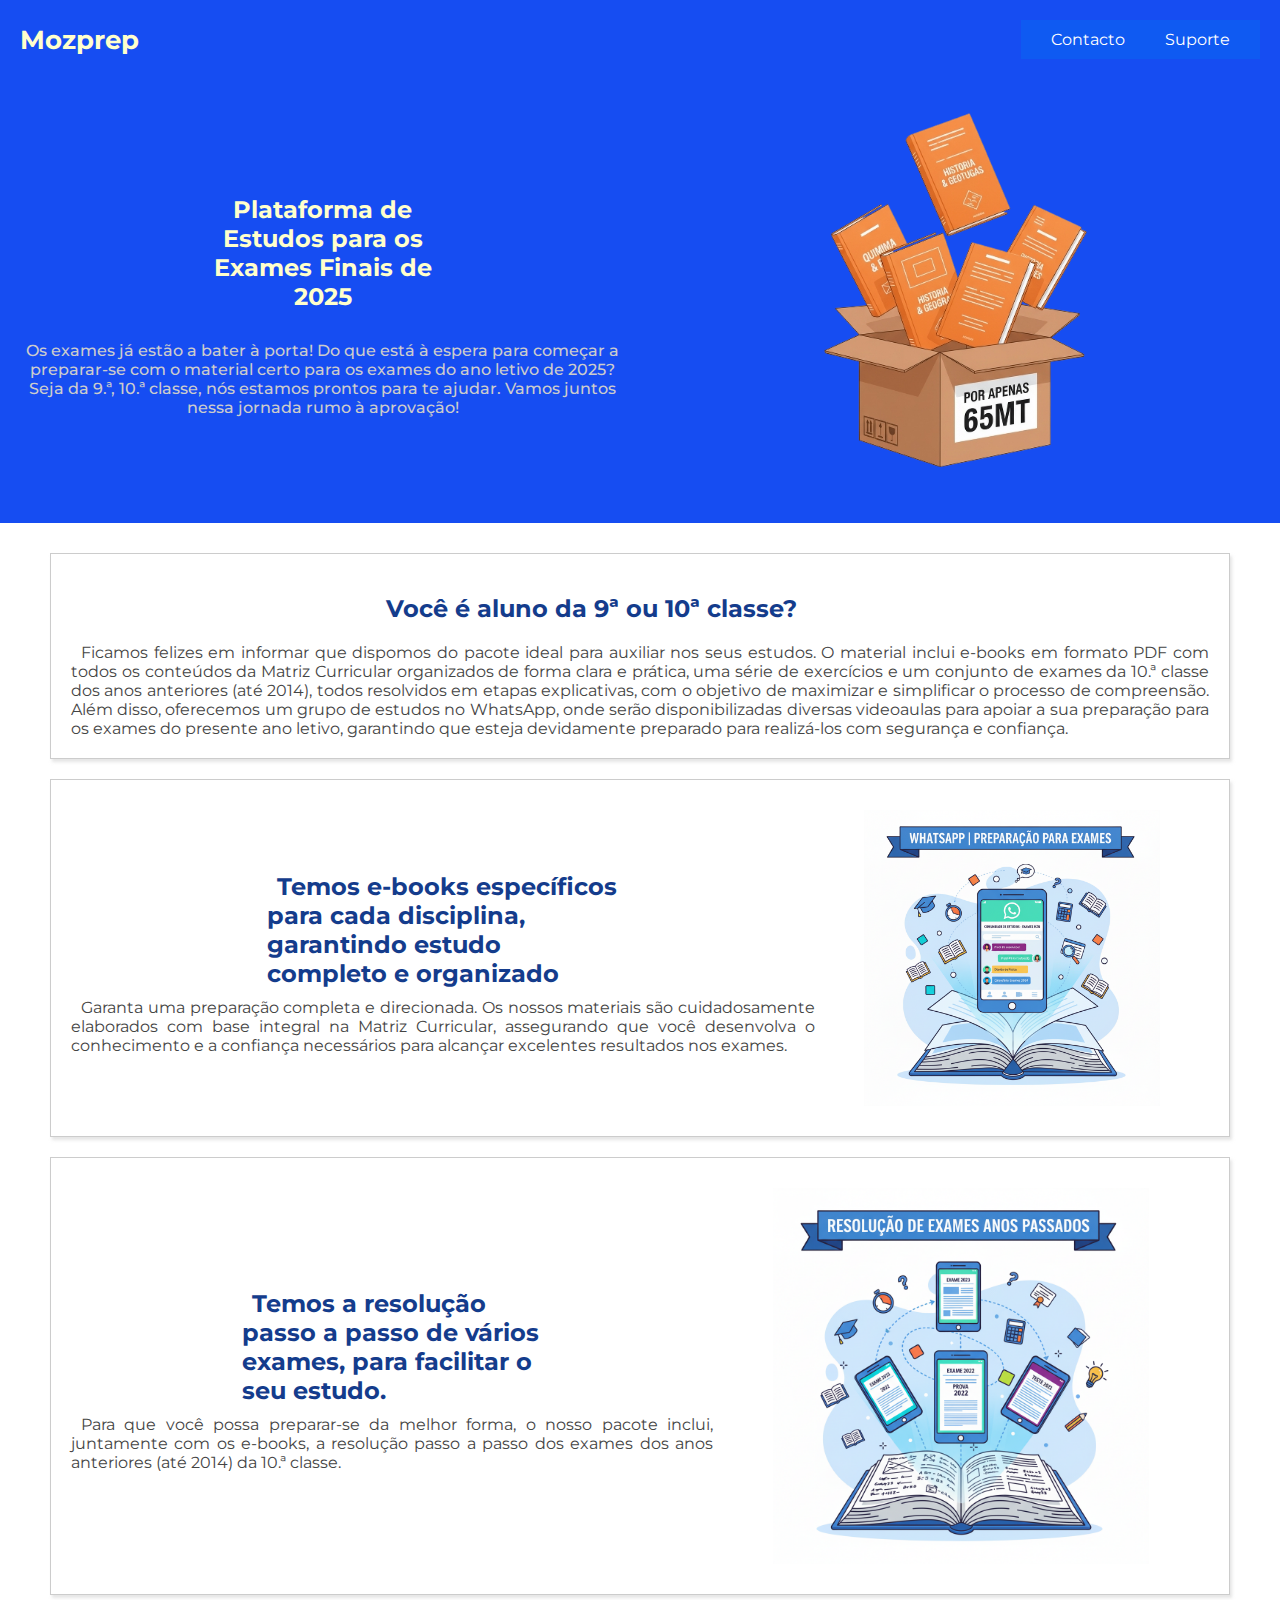
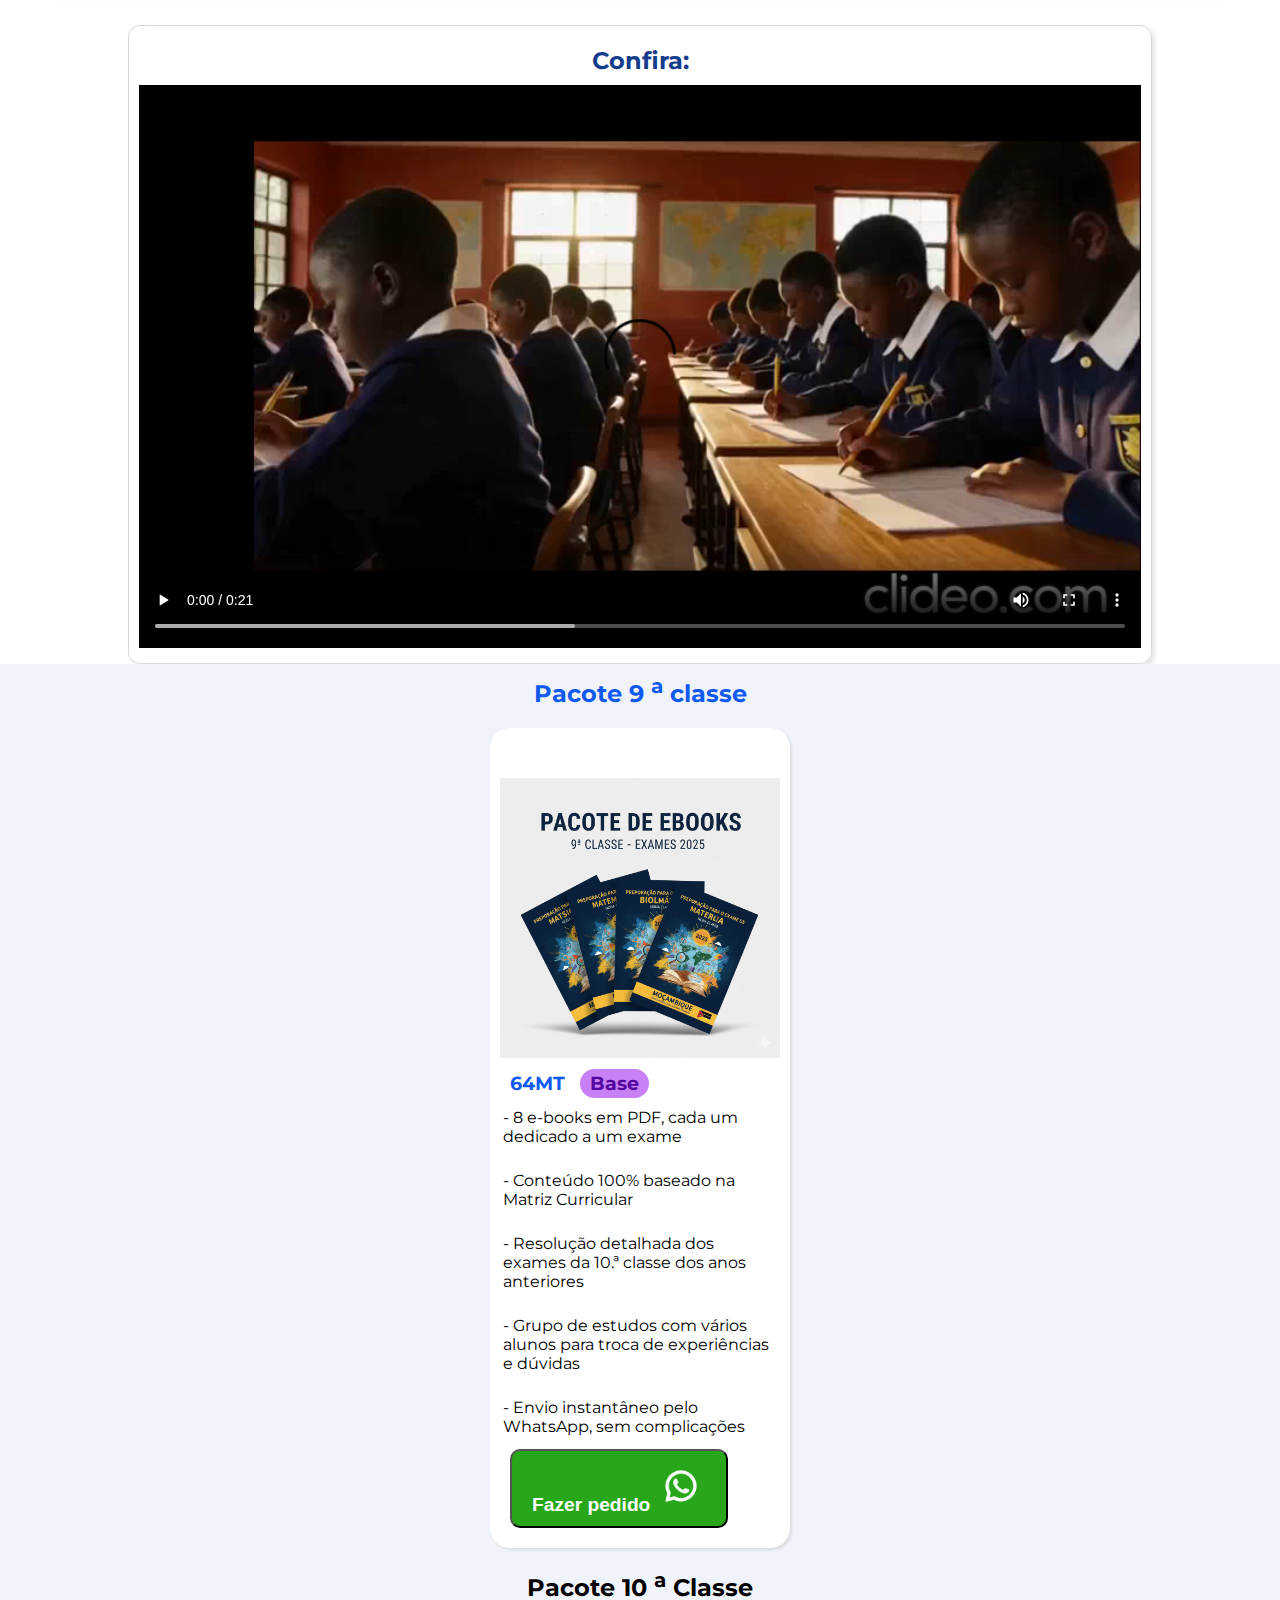
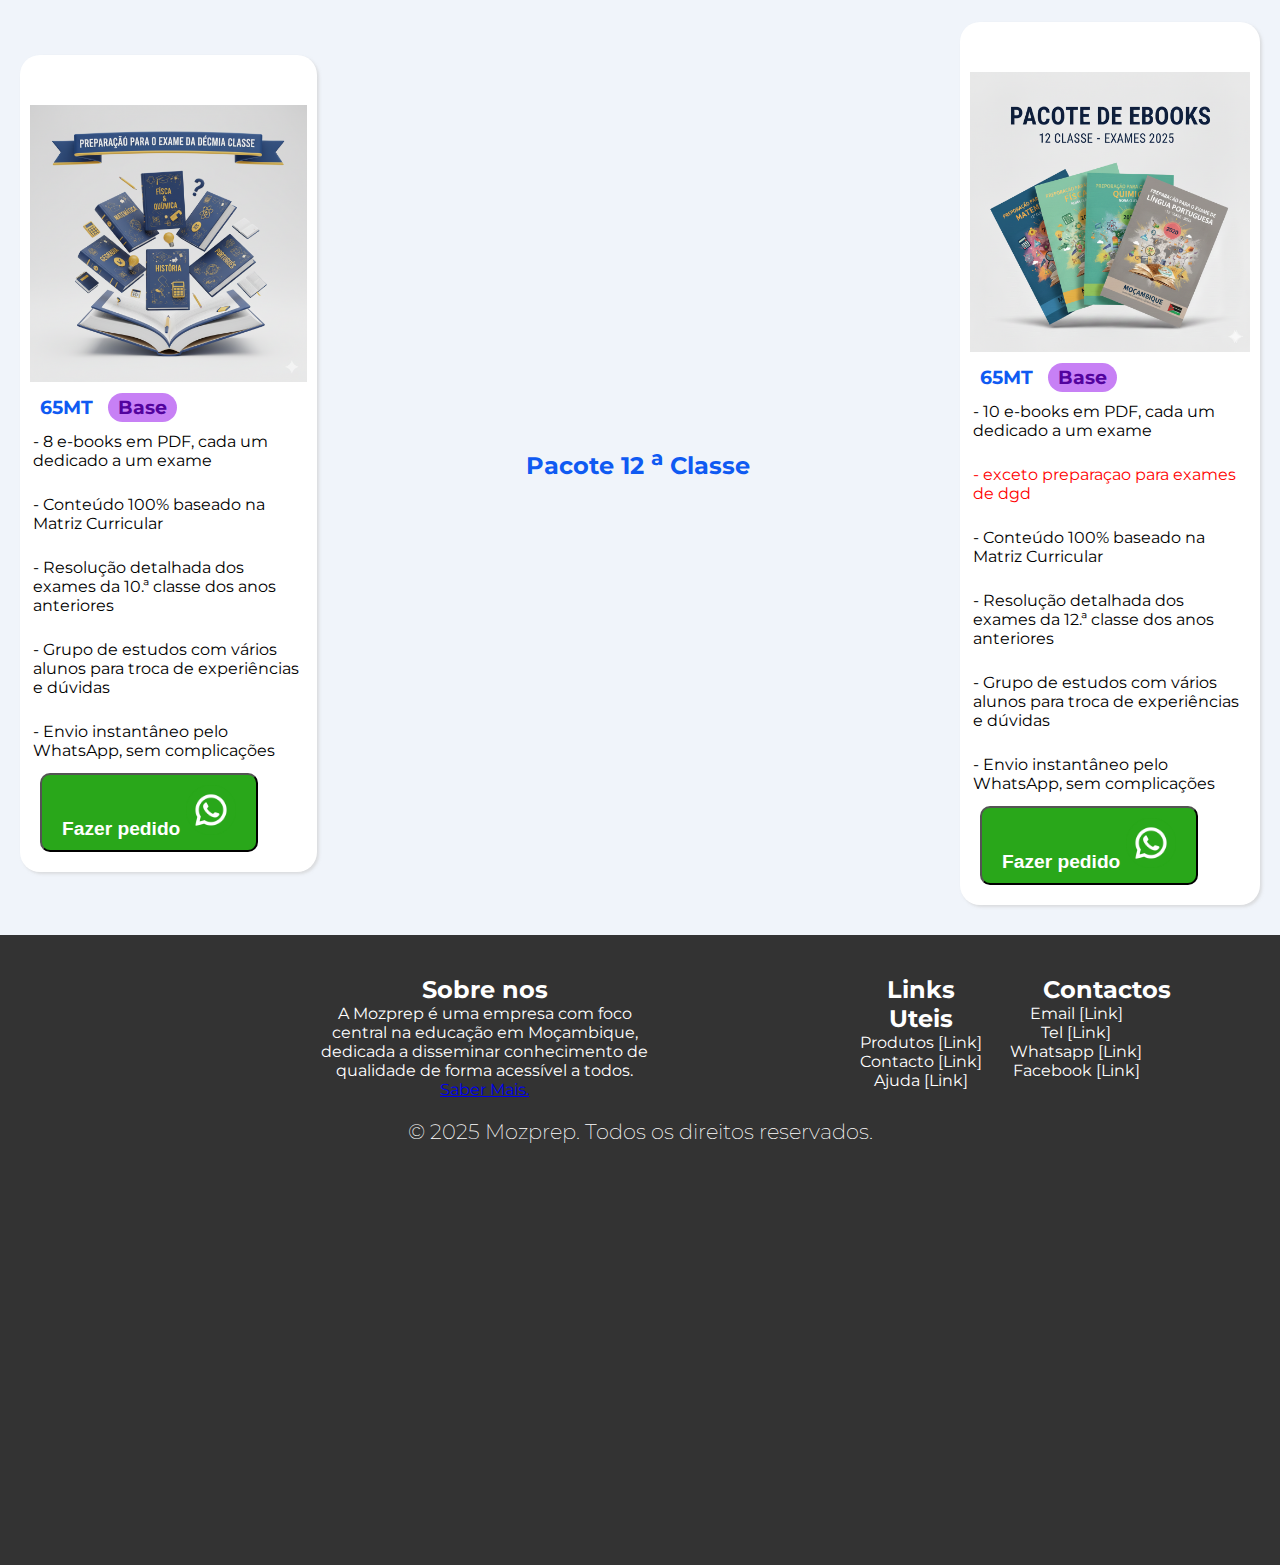
<file: index.html>
<!DOCTYPE html>
<html lang="pt-mz">
<head>
    <meta charset="UTF-8">
    <meta name="viewport" content="width=device-width, initial-scale=1.0">
    <meta name="description" content="Site de venda de ebooks para preparaçao para os exames de 2025 Moçambique">
    <meta name="keywords" content="preparaçao , exames , nona , decima , classe , 2025 , matriz , Moçambique">
    <meta name="author" content="JoyCoder">
    <style>
      main p{
            color: #444;
        }
    </style>
    <title>Mozprep</title>
    <link rel="stylesheet" href="style.css">
    <!-- LINK FOR FONTS  -->
    <link rel="preconnect" href="https://fonts.googleapis.com">
    <link rel="preconnect" href="https://fonts.gstatic.com" crossorigin>
    <link href="https://fonts.googleapis.com/css2?family=Montserrat:ital,wght@0,100..900;1,100..900&display=swap" rel="stylesheet">
    <!-- LINK FOR FAVICON -->
    <link rel="shortcut icon" href="favicon.ico" type="image/x-icon">
</head>
<body>
    <!-- HEADER START -->
    <header>
        <section class="header_sec_1">
             <h1>Mozprep</h1>
            <button onclick="menuShow()"><img class="menu_icon" src="media/menu_24dp_FFF_FILL0_wght400_GRAD0_opsz24.png" alt="menu-icon"></button>
             <nav>
                <ul id="menu-list" class="menu_list">
                    <li><a href="contacto.html">Contacto</a></li>
                    <li><a href="contacto.html">Suporte</a></li>
                </ul>
            </nav>               
        </section>
        <section class="header_sec_2">
             <menu id="menu_container" class="menu_mobile">
                <ul>
                    <li><a href="contacto.html">Contacto</a></li>
                    <li><a href="suporte.html">Suporte</a></li>
                </ul>
             </menu>    

                <section class="intro_text">
                    <h2>Plataforma de Estudos para os Exames Finais de 2025</h2>
                <p>
                 Os exames já estão a bater à porta! Do que está à espera para começar a preparar-se  com o material certo para os exames do ano letivo de 2025?
                Seja da 9.ª, 10.ª classe, nós estamos prontos para te ajudar.
                Vamos juntos nessa jornada rumo à aprovação!                   
                </p>
                 </section>

                 <section class="intro_media">
                   <img src="media/CaixaBooks.png" alt="Books box" >
               </section>
       
               </section>
              
                
              
        </section>
      </section>

        </section>
       
         
    </header>
    <!-- HEADER END -->

     <!-- MAIN START -->
    <main>
    
      <section class="develop">
        <article class="develop_area">
            <h2>Você é aluno da 9ª ou 10ª classe? </h2>
            <p>
               Ficamos felizes em informar que dispomos do pacote ideal para auxiliar nos seus estudos.
               O material inclui e-books em formato PDF com todos os conteúdos da Matriz Curricular organizados de                forma clara e prática, uma série de exercícios e um conjunto de exames da 10.ª classe dos anos                anteriores (até 2014), todos resolvidos em etapas explicativas, com o objetivo de maximizar e                simplificar o processo de compreensão.

               Além disso, oferecemos um grupo de estudos no WhatsApp, onde serão disponibilizadas diversas                videoaulas para apoiar a sua preparação para os exames do presente ano letivo, garantindo que                esteja devidamente preparado para realizá-los com segurança e confiança.
            </p>

            </article>
            <article class="develop_area  marked">

          
           <section class="img_develop_container" >
                <img src="media/EbooksMain.png" alt=""> 
           </section>
           <section class="text_develop_container">
            <h2>Temos e-books específicos para cada disciplina, garantindo estudo completo e organizado</h2>
            <p>
                Garanta uma preparação completa e direcionada.
                Os nossos materiais são cuidadosamente elaborados com base integral na Matriz Curricular,                 assegurando que você desenvolva o conhecimento e a confiança necessários para alcançar excelentes                 resultados nos exames.
            </p>
            </section>
             </article>                
             <article class="develop_area marked">

              <section class="img_develop_container">
                 <img src="media/resoluçao_dosEmes.png" alt="envelope">
              </section>
              <section class="text_develop_container">
                <h2>Temos a resolução passo a passo de vários exames, para facilitar o seu estudo.</h2>
                 <p>
                   Para que você possa preparar-se da melhor forma, o nosso pacote inclui, juntamente com os e-books, a resolução passo a passo dos exames dos anos anteriores (até 2014) da 10.ª classe.
                 </p>
                 </section>
              </section>
            </article>
            <article class="video_container">
                 <h2 style="color:#143C8C; padding: 10px;">Confira: </h2>
                 
                 <video controls class="video"  src="media/clideo_editor_d990bcd5ac434e3db52b403bca244960.mp4"></video>

            </article>
      </section>
      <!-- SECÇAO PRODUTOS -->
      <section class="Produtos">
        <!-- PACOTES 9 CLASSE-SECTION  NONA_PRODUTOS  -->
        <section class="nona_produtos">
              <h2>Pacote 9 <sup>a</sup> classe</h2>

          <section class="Pacotes">
      <!-- PACOTE 9 CLASSE BASE  -->
         <article>
            <section class="product_IMG">
                <img src="media/livros9classe.jpg" alt="livros" width="100%">
            </section>
                <h3>64MT <span>Base</span></h3>
            <ul>
                <li>- 8 e-books em PDF, cada um dedicado a um exame</li>
                <br>
                <li>- Conteúdo 100% baseado na Matriz Curricular</li>
                <br>
                <li>- Resolução detalhada dos exames da 10.ª classe dos anos anteriores</li>
                <br>
                <li>- Grupo de estudos com vários alunos para troca de experiências e dúvidas </li>
                <br>
                <li>- Envio instantâneo pelo WhatsApp, sem complicações</li>
            </ul>
            <button><a class="link-btn" href="https://wa.me/258835268643?text=Oi%20,%20gostaria%20de%20de%20obter%20o%20pacote%20da%20nona%20classe%20.">Fazer pedido</a> <img src="media/whatsapp.png" class="img-icon"  alt="icon"></button>        </article>
            </section>
        </section>
           <!-- SECTION PRODUTOS 10 CLASSE -->
        <!-- PACOTES 10 CLASSE -->
        
            <h2>Pacote  10 <sup>a</sup> Classe </h2>
            
            <!-- PACOTE 10 CLASSE BASE -->
              <section class="decima_classe">
          <article>
              <section class="product_IMG">
                <img src="media/livros10classe.png" alt="livros" width="100%">
            </section>
             <h3>65MT <span>Base</span></h3>
            <ul>
                <li>- 8 e-books em PDF, cada um dedicado a um exame</li>
                <br>
                <li>- Conteúdo 100% baseado na Matriz Curricular</li>
                <br>
                <li>- Resolução detalhada dos exames da 10.ª classe dos anos anteriores</li>
                <br>
                <li>- Grupo de estudos com vários alunos para troca de experiências e dúvidas </li>
                <br>
                <li>- Envio instantâneo pelo WhatsApp, sem complicações</li>
            </ul>
            <button><a class="link-btn" href="https://wa.me/258835268643?text=Oi%20,%20gostaria%20de%20de%20obter%20o%20pacote%20da%20decima%20classe%20.">Fazer pedido</a> <img src="media/whatsapp.png" class="img-icon"  alt="icon"></button>
        </article>
         <h2>Pacote  12 <sup>a</sup> Classe </h2>
            
            <!-- PACOTE 10 CLASSE BASE -->
              <section class="decima_classe">
          <article>
              <section class="product_IMG">
                <img src="media/ebook12.png" alt="livros" width="100%">
            </section>
             <h3>65MT <span>Base</span></h3>
            <ul>
                <li>- 10 e-books em PDF, cada um dedicado a um exame</li>
                <br>
                <li style="color:red;">- exceto preparaçao para exames de dgd</li>
                <br>
                <li>- Conteúdo 100% baseado na Matriz Curricular</li>
                <br>
                <li>- Resolução detalhada dos exames da 12.ª classe dos anos anteriores</li>
                <br>
                <li>- Grupo de estudos com vários alunos para troca de experiências e dúvidas </li>
                <br>
                <li>- Envio instantâneo pelo WhatsApp, sem complicações</li>
            </ul>
            <button><a class="link-btn" href="https://wa.me/258835268643?text=Oi%20,%20gostaria%20de%20de%20obter%20o%20pacote%20da%20decima%20classe%20.">Fazer pedido</a> <img src="media/whatsapp.png" class="img-icon"  alt="icon"></button>
        </article>

        </section>
    </main> 
   <!--MAIN END-->

   <!--FOOTER START-->
    <footer>
       <!-- ABOUT US -->
        <nav>
            <section class="Sobre_nos">
                <h2>Sobre nos</h2>
                <p>
                    A Mozprep é uma empresa com foco central na educação em Moçambique, dedicada a disseminar conhecimento de qualidade de forma acessível a todos. <a href="#">Saber Mais.</a>
                </p>
            </section>
            <!-- LINKS UTEIS -->
            <section>
                <h2>Links Uteis</h2>
                <ul>
                    <li><a href="#">Produtos</a></li>
                    <li><a href="#">Contacto</a></li>
                    <li><a href="#">Ajuda</a></li>
                </ul>
            </section>
            <!-- CONTATOS -->
            <section>
                <h2>Contactos</h2>
                <ul>
                    <li><a href="#">Email</a></li>
                    <li><a href="#">Tel</a></li>
                    <li><a href="#">Whatsapp</a></li>
                    <li><a href="#">Facebook</a></li>
                </ul>
            </section>
        </nav>
    <!-- COPYRIGHT AREA -->
     <p class="copy"> © 2025 Mozprep. Todos os direitos reservados.</p>
    </footer>
    <script>

        function menuShow(){
            const Menu = document.getElementById("menu_container")

            if ( Menu.style.display =="block"){
                  Menu.style.display = "none"
            }else{
                 Menu.style.display = "block"
            }
        }
    </script>
</body>
</html>
</file>
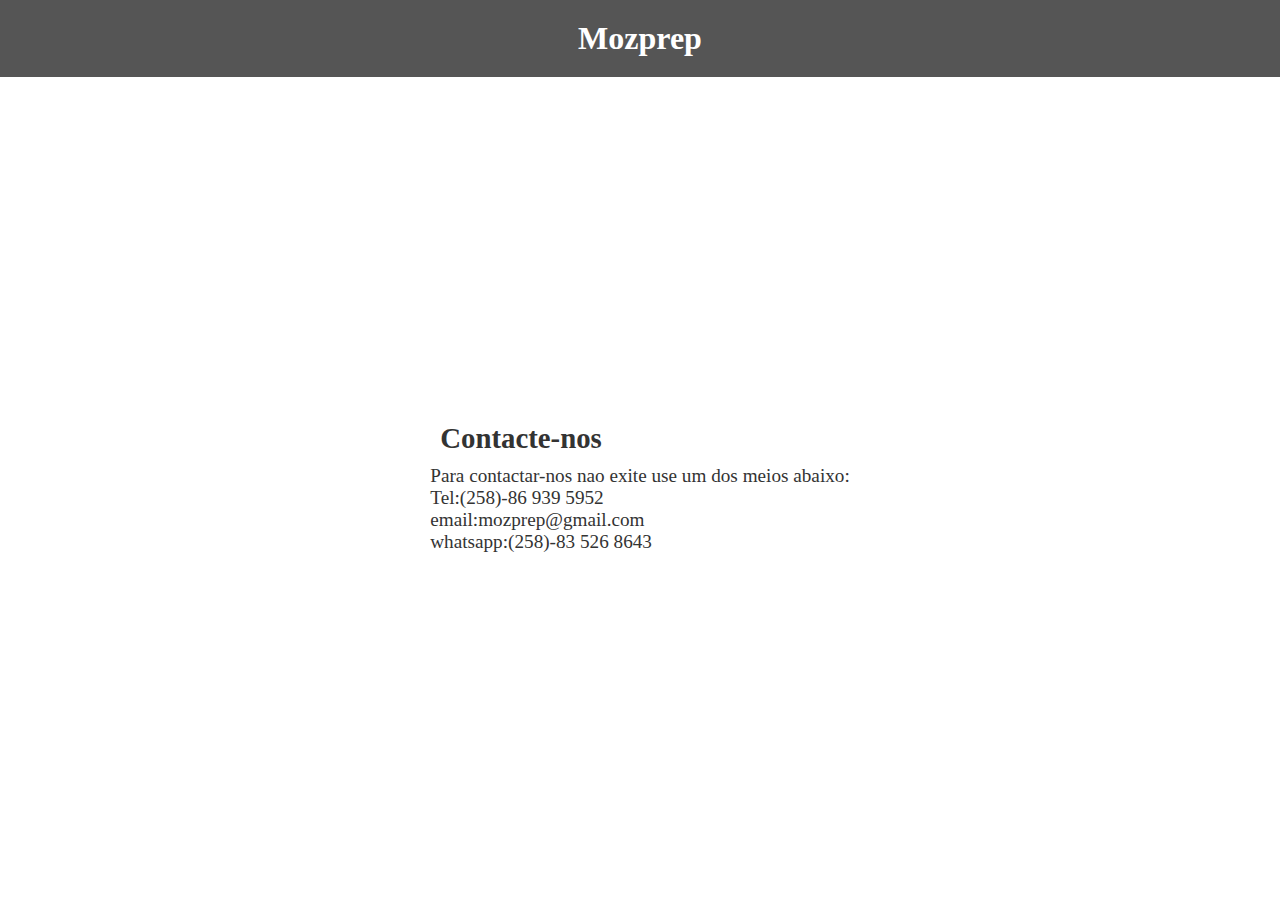
<file: contacto.html>
<!DOCTYPE html>
<html lang="en">
<head>
    <meta charset="UTF-8">
    <meta http-equiv="X-AU-compatible" content="IE-edge">
    <meta http-equiv="refresh" content="30">
    <meta name="discription" content="COntacto e outros links uteis">
    <meta name="keywords" content="site , estudos , exames , pedidos">
    <meta name="author" content="coder007">
    <meta name="viewport" content="width=device-width, initial-scale=1.0">
    <style>
        *{
            margin: 0px;
            padding: 0px;
            box-sizing: border-box;
        }
        header{
            padding: 20px 20px;
            width: 100%;
            text-align: center;
            color:#fff;
            background-color:#555;
            display: flex;
            flex-direction: row;
            align-items: center;
            justify-content: center;
        }

       

        a{
            color: #fff;
            text-decoration: none;
        }

        main{
            width: 100%;
            height: 90vh;
            display:flex;
            align-items: center;
            justify-content: center;

        }

        section{

            padding: 10px 20px;
            font-size: 1.2rem;
            color:#333;
        }

        h2{
            padding: 10px ;
        }

        ul{
            list-style: none;
        }



    </style>
    <title>infomracoes</title>
</head>
<header>
    <h1>Mozprep</h1>
</header>
<main>
    <section id="contactos" >
        <h2>Contacte-nos</h2>
        <p>Para contactar-nos nao exite use um dos meios abaixo:</p>
        <ul>
            <li>Tel:(258)-86 939 5952</li>
            <li>email:mozprep@gmail.com</li>
            <li>whatsapp:(258)-83 526 8643</li>
        </ul>
</main>
<body>
    
</body>
</html>
</file>
<file: style.css>
@charset "UTF-8";


*{
    margin: 0;
    padding: 0;
    box-sizing: border-box;
}


body{
  font-family: "Montserrat" , Arial, Helvetica, sans-serif;

    
}

header{
    padding: 10px;
    background-color: #164DF2;
    color: #ffc;
    position: relative;
}

header .header_sec_1 {
 
    display: flex;
    justify-content: space-between;
    align-items: center;
    padding-bottom: 50px;


}

header .header_sec_1 h1 {
  
    font-size: 1.6em;
}


header .header_sec_1 nav{
   background-color: #ffc;
   position: sticky;
   bottom: 90%;
   right: 0;
   padding: 10px;
   border: 1px solid #cee;
   display: none;
}



header .header_sec_1 button {
    outline: none;
    border: none;
    background-color: #0F5AF2;
}


header .header_sec_1 .menu_icon{
   background-color: #3565F2;
   padding: 10px;
   border-radius: 10px;
   cursor: pointer;
}



 #menu_icon:hover .header_sec_1 nav {
 display: block;
 background-color: #ffc;
 border: 1px solid #ccc;
}

 #menu_icon:hover .header_sec_1 nav ul li:hover{
    padding: 15px;
    background-color: #143C8C;
    border-radius: 10px;
    transition: 1.2s;

 }


header .header_sec_2{
    display: flex;
    flex-direction: column;
    justify-content: center;
    align-items: center;
}

header .header_sec_2  .menu_mobile{
    display: none;
     flex-direction: column;
     text-align: center;
     width: 100%;
background-color: #0F5AF2;

}


header .header_sec_2  .menu_mobile ul{
    list-style-type: none;
}

header .header_sec_2  .menu_mobile ul li { 
    padding: 10px 0px;
    
}

header .header_sec_2  .menu_mobile ul li:hover{
    padding:15px ;
    transition: 1.3s;
    background-color: #143C8C;
}



header .header_sec_2  .menu_mobile ul li a{
    color: #f0f4fa;
    text-decoration: none ;
    border-radius:10px;
    padding: 10px;
}



  header .header_sec_2   .intro_text{
    padding: 10px;
    text-align: center;

 } 

 header .header_sec_2   .intro_text h2{
    padding-bottom: 20px;
 }

 header .header_sec_2  .intro_media{
    display: flex;
    justify-content: center;
    align-items: center;
    width:30vw;

 }

  header .header_sec_2  .intro_media img{
    width: 90vw;
  }


  main .develop {
      
    padding: 10px;
    text-align: justify;
    text-indent: 10px;
    margin: 20px 10px;

  }

  main .develop h2{
    text-align: left;
    padding: 20px;
  }

   main .develop  .develop_area{
    padding-bottom:20px ;
    color:#143C8C ;
    display: flex;
    flex-direction: column;

   }

  

   .img_develop_container{
    display: flex;
     justify-content: center;
     align-items: center;
    width: 100%;
      order: 2;
   }

.develop_area .img_develop_container img{
    width: 80%;
    margin: auto;
    padding: 10px;
   }

   .develop_area .text_develop_container {
    order: 1;
   }

   .video_container{
     width: 90%;
     margin: auto;
     border-radius: 20px;
   }

   .video{
    width:100%;
   }


   main .Produtos{
    display: flex;
    flex-direction: column;
    padding: 10px;
    width: 100vw;
    margin: auto;
    background-color: #f0f4fa;
   }

main .Produtos article{
    border-radius: 20px;
    padding: 10px;
    margin: 20px 10px;
    text-align: justify;
    background-color:white;
    box-shadow: 2px 2px 3px #cccccc9d;
}

main .Produtos section h2{
    color: #0F5AF2;

}

main .Produtos article .article_image_area{
    width: 90vw;
    margin: auto;
    padding: 10px;
    height: auto;
    display: flex;


}


 main .Produtos article .article_image_area img{
    width: 50%;

 }

main .Produtos article h3{
    color: #0F5AF2;
    padding: 10px;
}


main .Produtos article h3 span{
    background-color: #9715ed8a;
    border-radius:20px ;
    padding: 3px 10px;
    color: #53039e;
    margin-left: 10px;
}


main .Produtos article  ul {
  list-style-type: none;
}
 

main .Produtos article  ul li{
     
    padding: 3px;

}

main .Produtos article button{
    padding: 10px 20px;
    color:#fff;
    font-size: 1.2rem;
    font-weight: 700;
    background-color: #29A71A;
    border-radius: 10px;
    outline: none;
    margin: 10px;

}

.link-btn{
    color: white;
    text-decoration: none;
}

.img-icon{
    width:50px; 
    display: inline-block;
}

footer{
    background-color: #333;
    color: #ffff;
    text-align: center;
    padding: 30px;

}

footer nav section{
    padding: 10px;

}

footer nav section ul{
    list-style-type: none;
}

footer nav section ul li a{
  
    text-decoration: none;
    color: white;

}

footer nav section ul li a::after{
    content:" [Link]";
}

footer .copy{
     padding: 10px;
     width: 100%;
         font-size:1.3em;
    font-weight: 200;
}

/* VER PACOTE  */
.ver_pacote{
   
    color: white;
    background-color: #184A8C;
    text-decoration: none;
    padding: 10px 20px;
    border-radius: 10px;
}

/* media queries */

@media  screen and (min-width:790px) {
    
    
 header .header_sec_1 nav{
  display: block;
  background-color: #0F5AF2;
  border: none;

    }
 header .header_sec_1 nav ul{
     display:flex ;
   justify-content: end;
   list-style-type: none;

 }

 header .header_sec_1 nav ul li:hover{
    background-color: #143C8C;
    padding: 6px;
    border-radius: 10px;
    transition: 1.2s;
    transition-delay: 0.5s;
    
 }

 header .header_sec_1 nav ul a{
    color: white;
    text-decoration: none;
    padding: 20px;
 }

 

 header .header_sec_1 .menu_icon{
    display: none;
 }

 header .header_sec_2{
    display: flex;
    flex-direction:row;
    justify-content: space-between;
    align-items: center;
}

 header .header_sec_2   .intro_text{
    padding: 10px;
    text-align: center;
    width: 50vw;

 } 

 header .header_sec_2   .intro_text h2{

    padding: 30px
 }


 header .header_sec_2  .intro_media{
    display: flex;
    justify-content: center;
    align-items: center;
    width:50vw;

 }

  header .header_sec_2  .intro_media img{
    width: 70%;
  }

  main .develop {
      
    padding: 10px;
    text-align: justify;
    text-indent: 10px;
    margin: 20px 10px;
    
  }

    main .develop h2{
        padding: 20px;
    }

   main .develop .marked{
    display: flex;
    flex-direction: row;
    justify-content: center;
    align-items: center;
   
    
   } 

   main .develop .marked h2{
    padding: 10px;
   }

   .video{
    width: 100%;
  

   }

   .video_container{
      width: 80vw;
     margin:auto;
     border: 1px solid #ccccccc5;
     border-radius: 12px;
     box-shadow: 3px 3px 4px #cccccc7b;
     padding: 10px;
   }

   main .Produtos section article {
    width: 300px;
   }



     main .Produtos{
        width: 100%;
       }

        main .Produtos h2 {
            text-align: center;
        }

        
        main .Produtos article {
            text-align: left;
            height: auto;
            padding-top:50px;
            
        }


    main .Produtos .Pacotes , .decima_classe , .decima_segunda_classe{
        display: flex;
         justify-content: center;
         align-items: center;

    }

    footer {
        height: 70vh;
    }

    footer nav  {
        display: grid;
        grid-template-columns: repeat(2, 300px);
        grid-template-rows: auto ;
        width: 80vw;
        margin: auto;
    }


    footer p , h2{
        width: 50%;
        text-align: center;
        margin: auto;
    }

    footer nav section ul li a:hover{
        background-color: rgb(130, 29, 130);
    }


}

/* MEDIA QUERIES FOR SCREENS ABOVE  1025PX */


@media screen and (min-width:1025px ) and  (max-width:1800px){
    
    *{
        margin: 0px;
        padding: 0px;
        box-sizing: border-box;
    }
    
    body{
        width:100%;
        margin: auto;
    }


    header{
        width: 100%;
    }
    
    
    header .header_sec_1 {
        padding: 10px;
    }
    
    header .header_sec_2 .intro_text {
        width: 50%;
    }
   
    
    
    main  .develop{
        width:1220px;
        margin: auto;
    }

    main .develop .develop_area {
         
        border: 1px solid #ccc;
        box-shadow: 2px 3px 3px #cccccc82;
        margin: 20px 10px;
        padding: 20px;
    }

    header .header_sec_2 .intro_tex{
         max-width:1220px;
    }

       header .header_sec_2 .intro_text p {
         color:#ccc;
         font-weight: 500;
       }

       main .Produtos{
        width: 100%;
       }

        main .Produtos h2 {
            text-align: center;
        }

        
        main .Produtos article {
            text-align: left;
            height: auto;
            padding-top:50px;
        }


    main .Produtos .Pacotes , .decima_classe , .decima_segunda_classe{
        display: flex;
         justify-content: center;
         align-items: center;

    }

    footer {
        height: 70vh;
    }

    footer nav  {
        display: grid;
        grid-template-columns: repeat(3 , auto);
        grid-template-rows: auto ;
        width: 80vw;
        margin: auto;
    }


    footer p , h2{
        width: 50%;
        text-align: center;
        margin: auto;
    }

    footer nav section ul li a:hover{
        background-color: rgb(130, 29, 130);
    }
}


@media screen and (min-width:1025px ) and  (max-width:1280px){
    
    *{
        margin: 0px;
        padding: 0px;
        box-sizing: border-box;
    }
    
    body{
        width:100%;
        margin: auto;
    }


    header{
        width: 100%;
    }
    
    
    header .header_sec_1 {
        padding: 10px;
    }
    
    header .header_sec_2 .intro_text {
        width: 50%;
    }
   
    
    
    main  .develop{
        width:1220px;
        margin: auto;
    }

    main .develop .develop_area {
         
        border: 1px solid #ccc;
        box-shadow: 2px 3px 3px #cccccc82;
        margin: 20px 10px;
        padding: 20px;
    }

    header .header_sec_2 .intro_tex{
         max-width:1220px;
    }

       header .header_sec_2 .intro_text p {
         color:#ccc;
         font-weight: 500;
       }

       main .Produtos{
        width: 100%;
       }

        main .Produtos h2 {
            text-align: center;
        }

        
        main .Produtos article {
            text-align: left;
            height: auto;
            padding-top:50px;
        }


    main .Produtos .Pacotes , .decima_classe , .decima_segunda_classe{
        display: flex;
         justify-content: center;
         align-items: center;

    }

    footer {
        height: 70vh;
    }

    footer nav  {
        display: grid;
        grid-template-columns: repeat(3 , auto);
        grid-template-rows: auto ;
        width: 80vw;
        margin: auto;
    }


    footer p , h2{
        width: 50%;
        text-align: center;
        margin: auto;
    }

    footer nav section ul li a:hover{
        background-color: rgb(130, 29, 130);
    }
}
</file>
